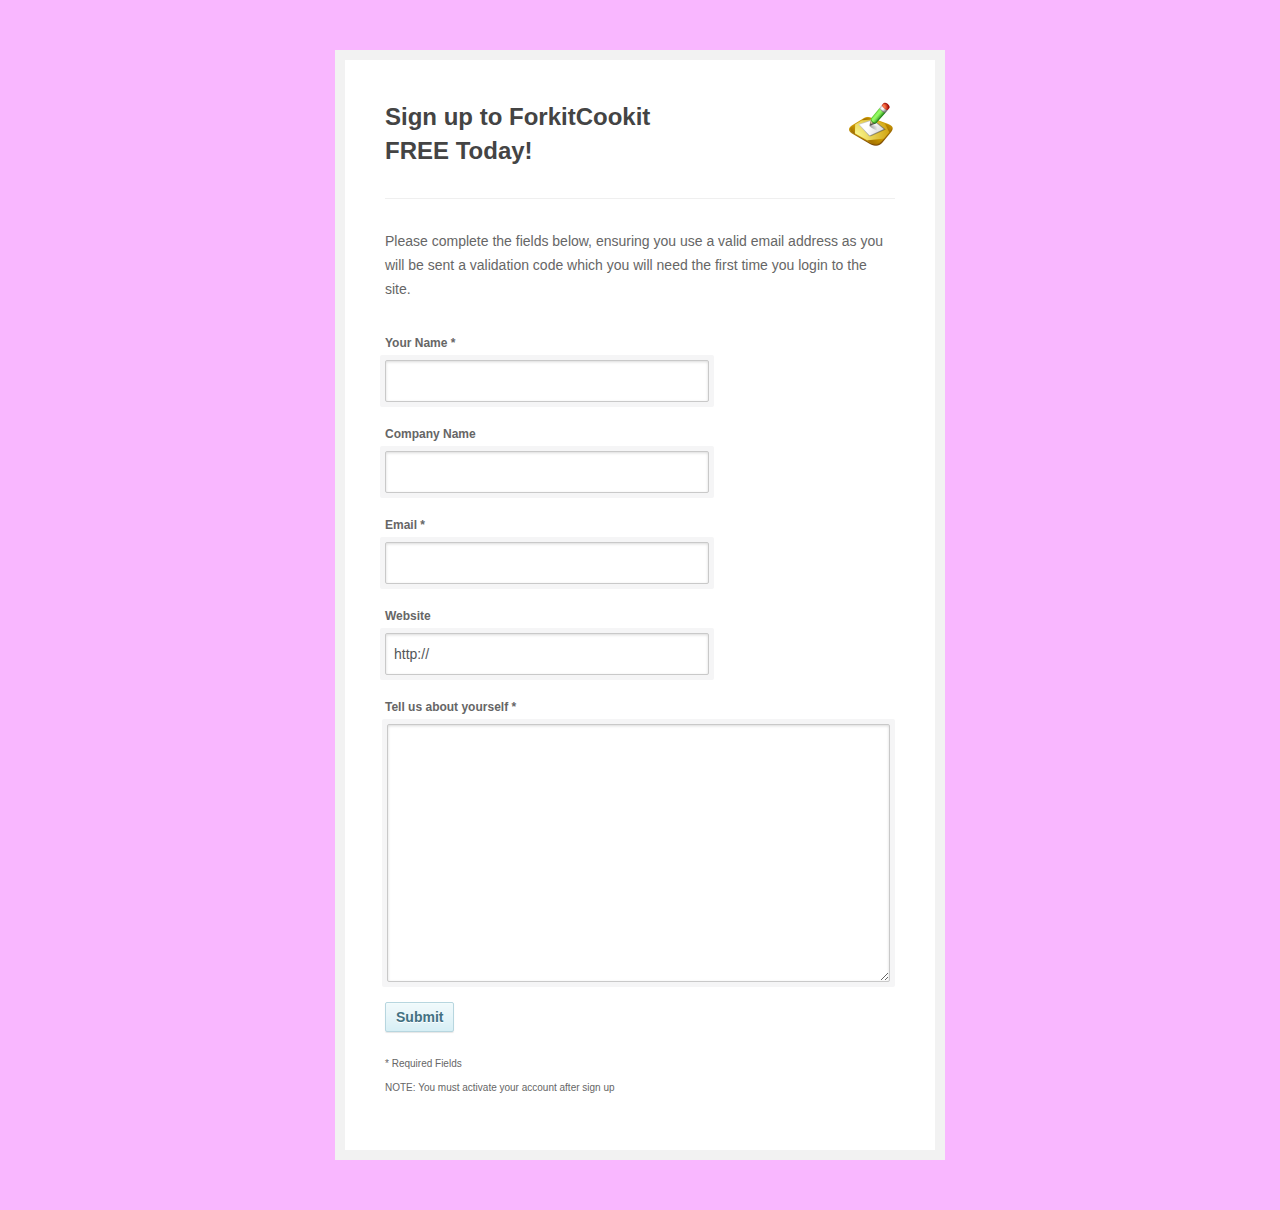
<file: zacs/signup.html>
<!DOCTYPE html PUBLIC "-//W3C//DTD XHTML 1.0 Transitional//EN" "http://www.w3.org/TR/xhtml1/DTD/xhtml1-transitional.dtd">
<html xmlns="http://www.w3.org/1999/xhtml">
<head>
<meta http-equiv="Content-Type" content="text/html; charset=utf-8" />
<title>Simple Sign Up Form by PremiumFreeibes.eu</title>

	<!---------- CSS ------------>
	<link rel="stylesheet" type="text/css" href="./css/style1.css">

</head>

<body>

    <!--BEGIN #signup-form -->
    <div id="signup-form">
        
        <!--BEGIN #subscribe-inner -->
        <div id="signup-inner">
        
        	<div class="clearfix" id="header">
        	
        		<img id="signup-icon" src="./images/signup.png" alt="" />
        
                <h1>Sign up to ForkitCookit <br/> FREE Today!</h1>

            
            </div>
			<p>Please complete the fields below, ensuring you use a valid email address as you will be sent a validation code which you will need the first time you login to the site.</p>

            
            <form id="send" action="">
            	
                <p>

                <label for="name">Your Name *</label>
                <input id="name" type="text" name="name" value="" />
                </p>
                
                <p>
                <label for="company">Company Name</label>
                <input id="company" type="text" name="company" value="" />
                </p>
                
                <p>

                <label for="email">Email *</label>
                <input id="email" type="text" name="email" value="" />
                </p>
                
                <p>
                <label for="website">Website</label>
                <input id="website" type="text" name="website" value="http://" />
                </p>
                
                <p>

                
                </p>
                
                <p>
                
                </p>
                
                
                <p>
                <label for="profile">Tell us about yourself *</label>
                <textarea name="profile" id="profile" cols="30" rows="10"></textarea>

                </p>
                
                <p>

                <button id="submit" type="submit">Submit</button>
                </p>
                
            </form>
            
		<div id="required">
		<p>* Required Fields<br/>
		NOTE: You must activate your account after sign up</p>
		</div>


            </div>
        
        <!--END #signup-inner -->
        </div>
        
    <!--END #signup-form -->   
    </div>

</body>
</html>
</file>
<file: zacs/css/style1.css>
/* 
* simple Signup Form
* Created by Oussama Afellad
* www.premiumfreebies.eu
* 29/08/2011
*/

body { 
	background: #F9B7FF; 
}
body, input, textarea { 
	font: 14px/24px Helvetica, Arial, sans-serif; 
	color: #666; 
}
input { 
	width: 60% 
}
form { 
	margin: 30px 0 0 0 
}
input, textarea { 
	background: none repeat scroll 0 0 #FFFFFF; 
	border: 1px solid #C9C9C9; 
	box-shadow: 0 1px 3px rgba(0, 0, 0, 0.15) inset, -5px -5px 0 0 #F5F5F6, 5px 5px 0 0 #F5F5F6, 5px 0 0 0 #F5F5F6, 0 5px 0 0 #F5F5F6, 5px -5px 0 0 #F5F5F6, -5px 5px 0 0 #F5F5F6; 
	color: #545658; 
	padding: 8px; 
	font-size: 14px; 
	border-radius: 2px 2px 2px 2px; 
}
#submit { 
	background: url("../images/submit_bg.gif") repeat-x scroll 0 0 transparent; 
	border: 1px solid #B7D6DF; 
	border-radius: 2px 2px 2px 2px; 
	box-shadow: 0 1px 1px rgba(0, 0, 0, 0.1); 
	color: #437182; 
	cursor: pointer; 
	font-family: "Helvetica Neue",Helvetica,Arial,sans-serif; 
	font-size: 14px;
	font-weight: bold; 
	height: auto; 
	padding: 6px 10px; 
	text-shadow: 0 1px 0 #FFFFFF; 
	width: auto; 
}
#submit:hover { 
	background: url("../images/submit_hover_bg.gif") repeat-x scroll 0 0 transparent; 
	border: 1px solid #9FBAC0; 
	cursor: pointer; 
}
a { 
	color: #88BBC8; 
	text-decoration: none; 
}
a:hover { 
	color: #f26525 
}
#signup-form { 
	width: 510px; 
	margin: 0 auto; 
	margin-top: 50px; 
	margin-bottom: 50px; 
	background: #fff; 
	padding: 40px; 
	border: 10px solid #f2f2f2; 
}
#signup-icon { 
	float: right; 
	width: 48px; 
	height: 48px; 
}
h1, h2, h3, h4, h5, h6 { 
	margin: 0; 
	padding: 0; 
	color: #444; 
}
h1 { 
	float: left; 
	margin: 0 0 30px; 
	font-size: 24px; 
	line-height: 34px; 
}
h2.secondary { 
	float: left; 
	width: 260px; 
	font-size: 16px; 
	font-weight: normal; 
	color: #999; 
	margin-bottom: 30px; 
	line-height: 26px; 
}
h3 { 
	margin: 30px 0 0 0 
}
.clearfix:after { 
	content: "."; 
	display: block; 
	height: 0; 
	clear: both; 
	visibility: hidden; 
}
.clearfix { 
	display: inline-block 
} /* Hide from IE Mac \*/
.clearfix { 
	display: block; 
} /* End hide from IE Mac */
.none { 
	display: none; 
} /* End Clearfix _NO__DOTCOMMA__AFTER__*/

#header { 
	margin: 0 0 30px 0; 
	border-bottom: 1px solid #efefef; 
}
#send p { 
	margin-bottom: 20px 
}
textarea { 
	width: 95%; 
	margin: 0 0 0 2px; 
}
#required p{
	font-size:10px;
}
#apply { 
	border-top: 1px solid #efefef; 
	margin-top: 30px; 
	padding: 20px 0 0 0; 
}
#apply ul { 
	margin-bottom: 50px 
}
form label { 
	display: block; 
	margin-bottom: 5px; 
	font-weight: bold; 
	font-size: 12px; 
}
</file>
